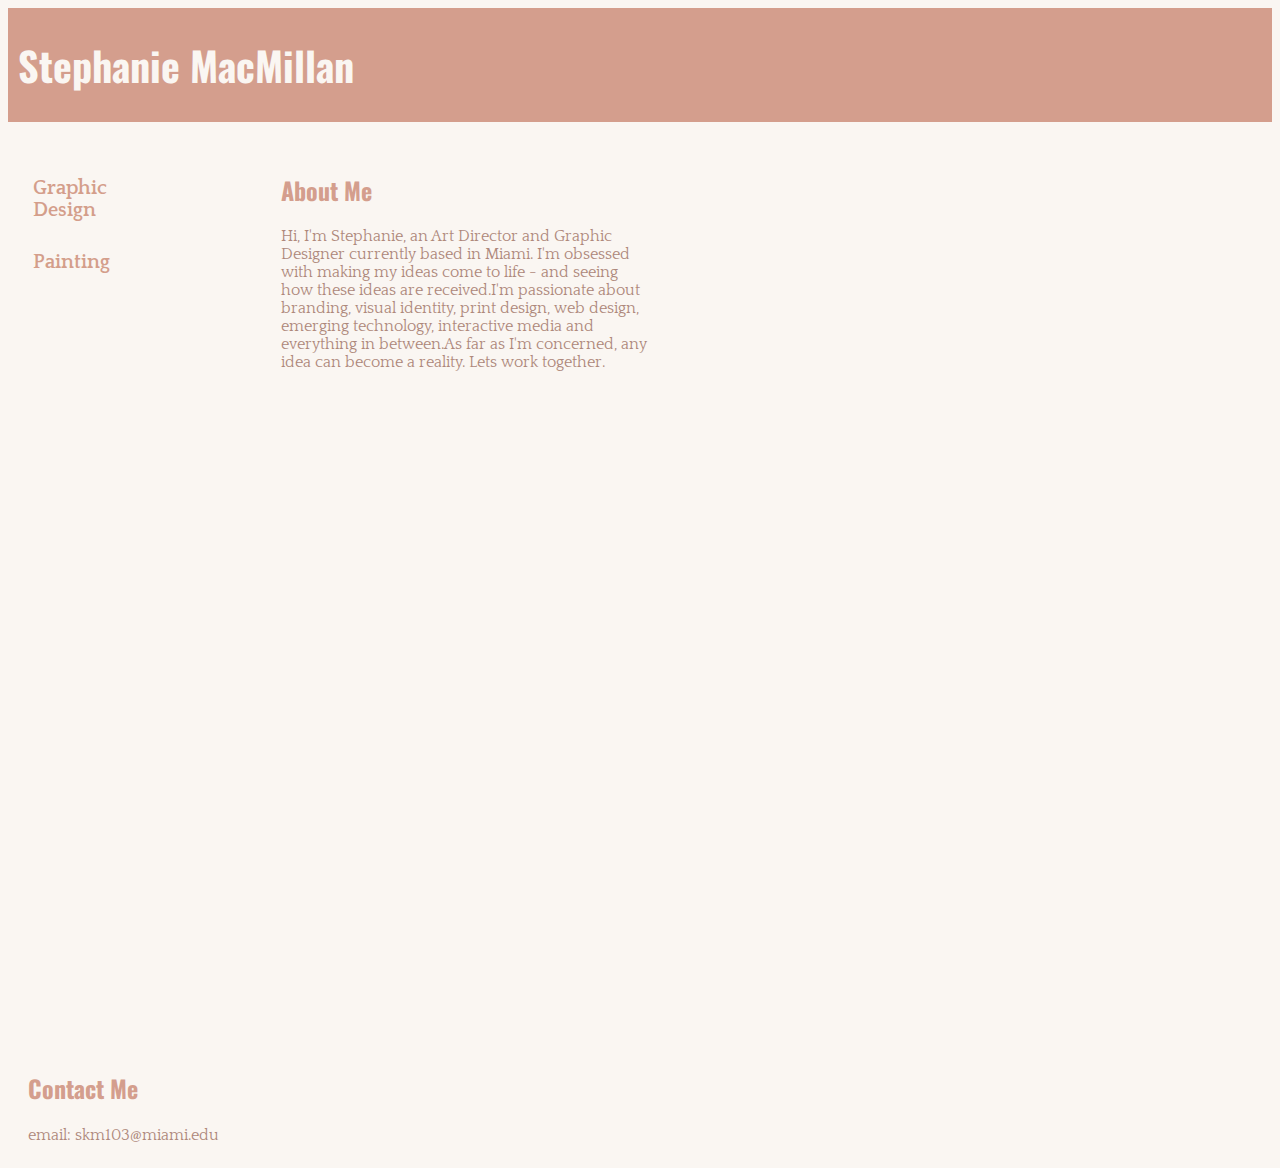
<file: index.html>
<!doctype html>
<html lang="en">


<head>
  <meta charset="utf-8" />
  <title>StephanieMacMillan</title>
  <link rel="stylesheet" href="css/stylesheet.css">


</head>

<body id="homepage">

<div id="container">
<header>
<h1>Stephanie MacMillan</h1>
</header>

<nav>
<ul>
<li><a href ="graphicdesign.html">Graphic Design</a></li>
  <li><a href ="paintings.html">Painting</a></li>

</ul>
</nav>




<main>
  <section>
  <h2>About Me</h2>
  <p>
  Hi, I'm Stephanie, an Art Director and Graphic Designer currently based in Miami.  I'm obsessed with making my ideas come to life - and seeing how these ideas are received.
   ​I'm passionate about branding, visual identity, print design, web design, emerging technology, interactive media and everything
  in between.
   ​As far as I'm concerned, any idea can become a reality.
  ​ Lets work together.
</p>
  </section>
</main>



<footer>
  <h2>Contact Me</h2>
<p>
 email: skm103@miami.edu


</p>

</footer>

</div>
</body>
</html>
</file>
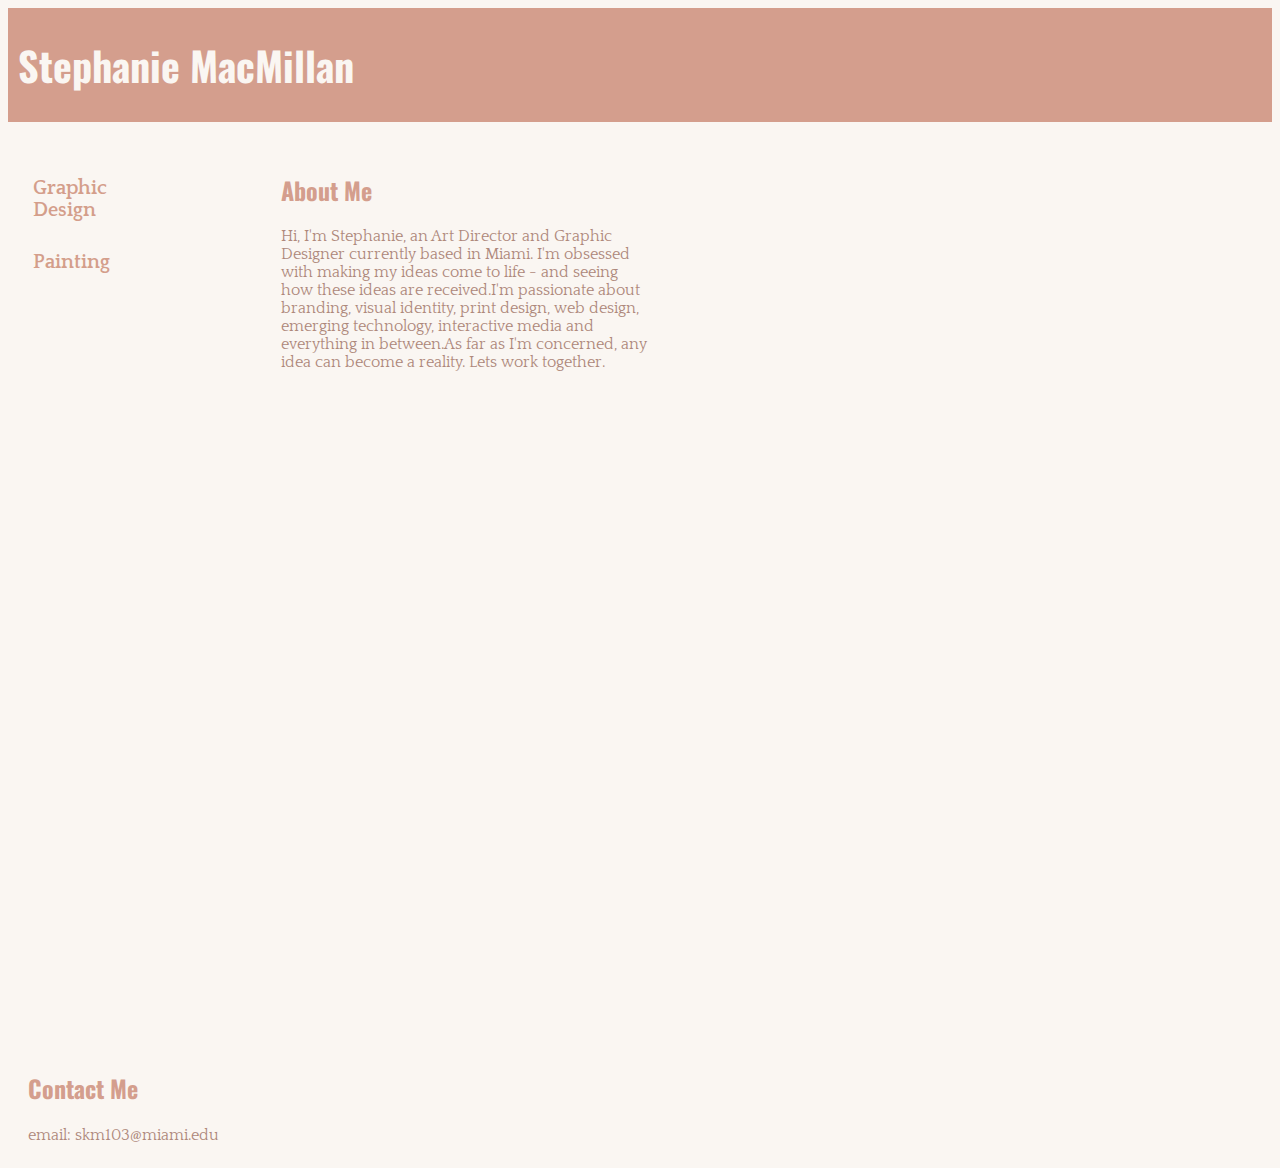
<file: finalproject.html>
<!doctype html>
<html lang="en">


<head>
  <meta charset="utf-8" />
  <title>StephanieMacMillan</title>
  <link rel="stylesheet" href="css/stylesheet.css">
  

</head>

<body id="homepage">

<div id="container">
<header>
<h1>Stephanie MacMillan</h1>
</header>

<nav>
<ul>
<li><a href ="graphicdesign.html">Graphic Design</a></li>
  <li><a href ="paintings.html">Painting</a></li>

</ul>
</nav>




<main>
  <section>
  <h2>About Me</h2>
  <p>
  Hi, I'm Stephanie, an Art Director and Graphic Designer currently based in Miami.  I'm obsessed with making my ideas come to life - and seeing how these ideas are received.
   ​I'm passionate about branding, visual identity, print design, web design, emerging technology, interactive media and everything
  in between.
   ​As far as I'm concerned, any idea can become a reality.
  ​ Lets work together.
</p>
  </section>
</main>



<footer>
  <h2>Contact Me</h2>
<p>
 email: skm103@miami.edu


</p>

</footer>

</div>
</body>
</html>
</file>
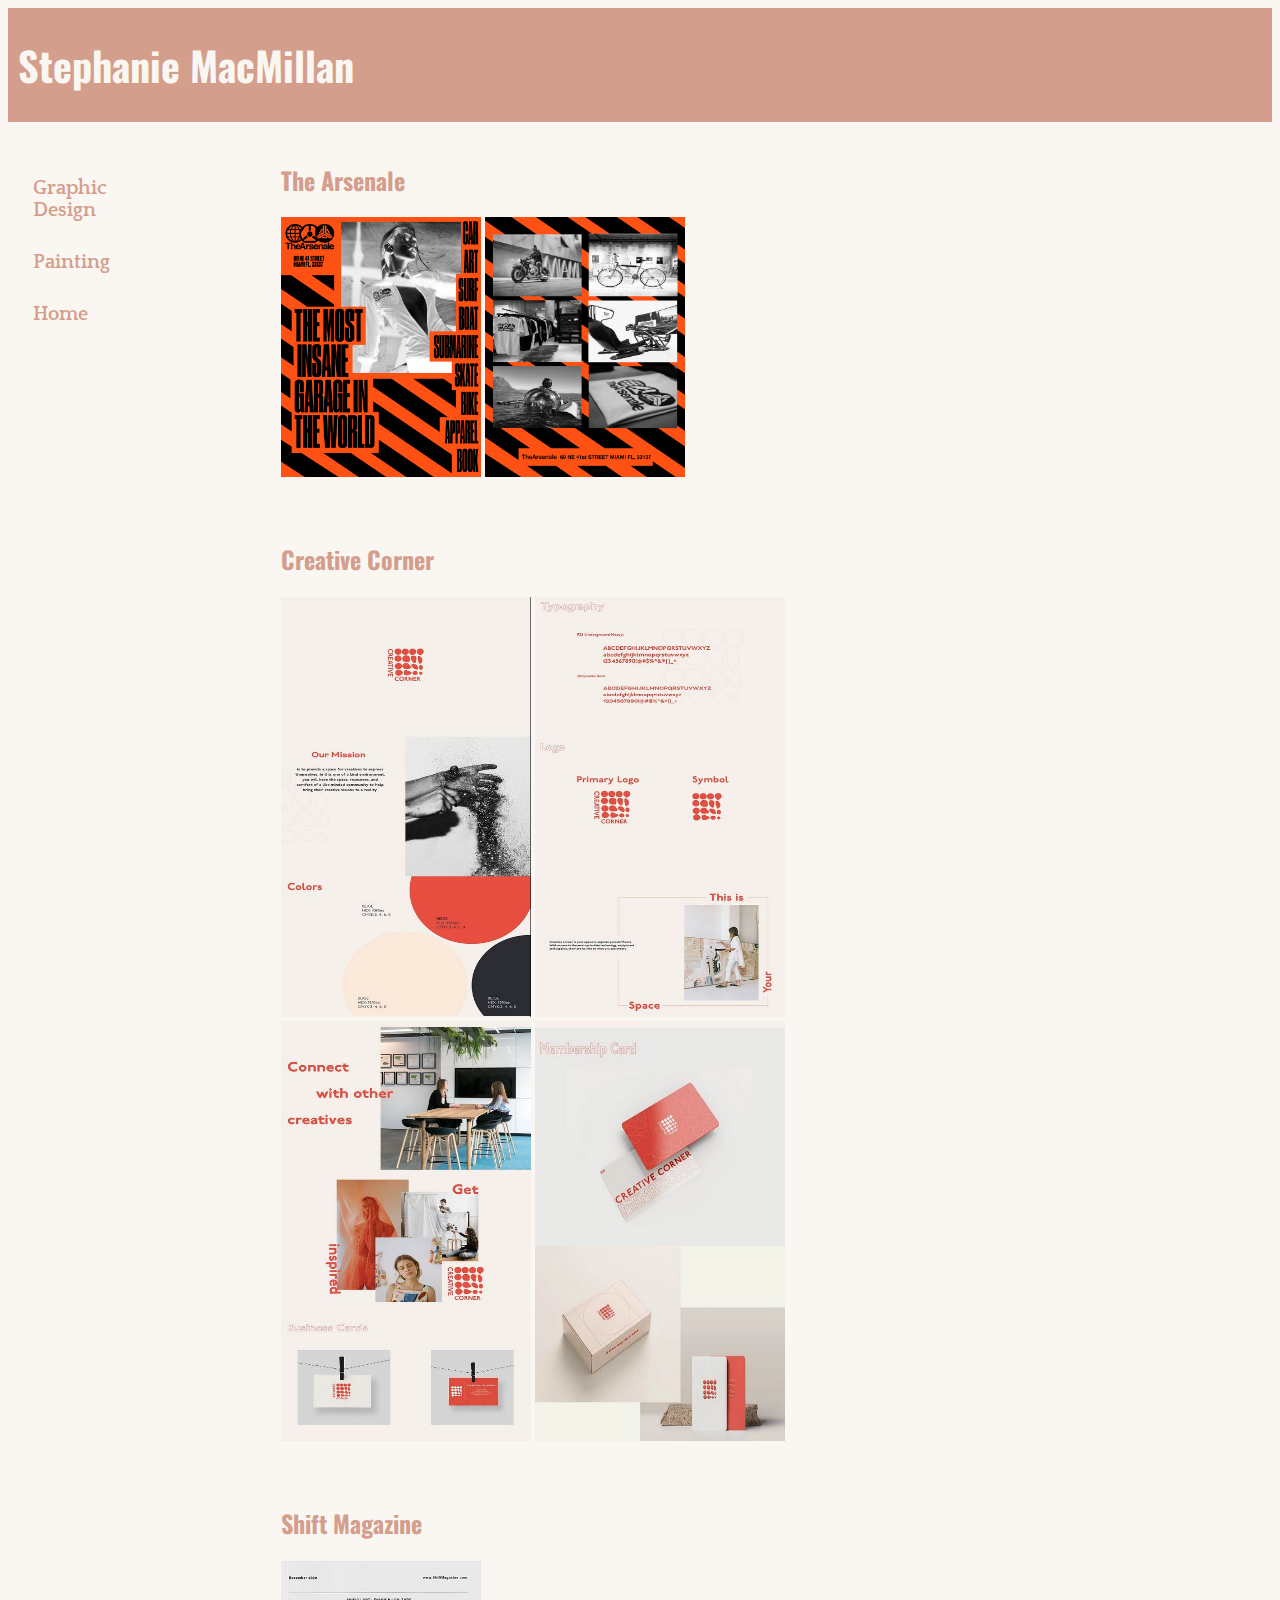
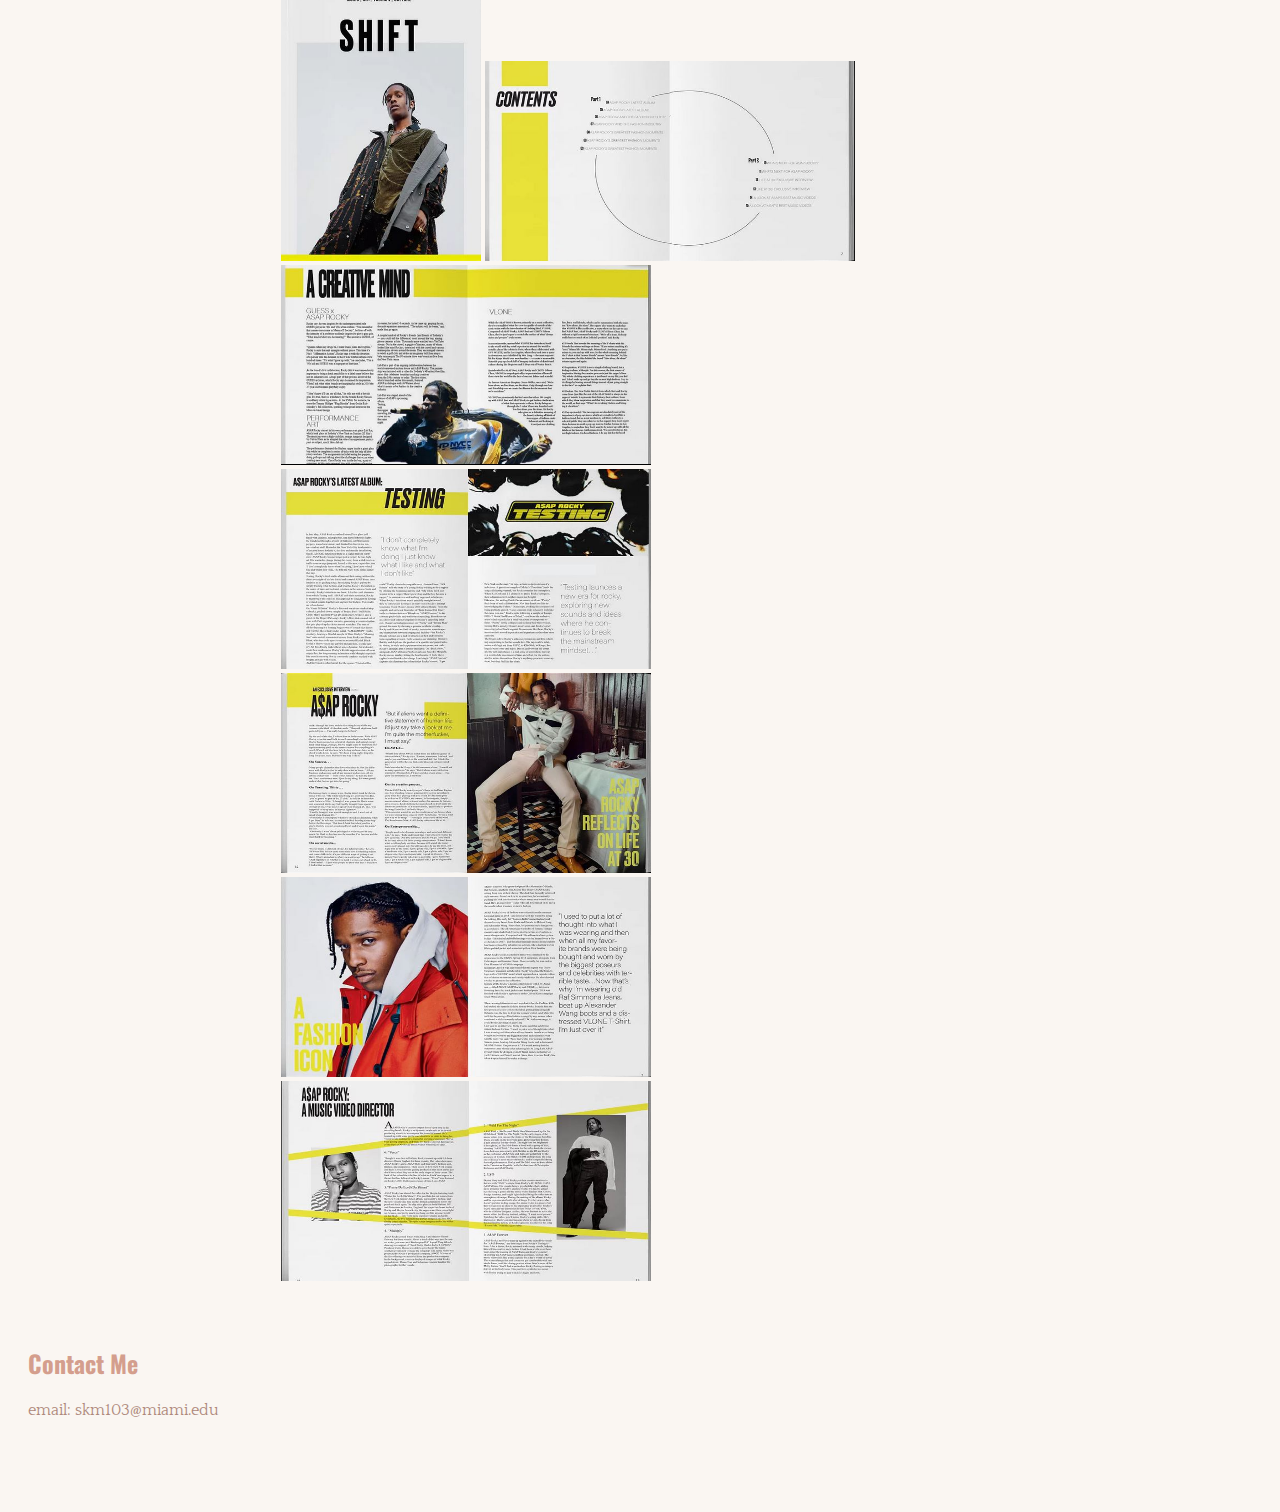
<file: graphicdesign.html>
<!doctype html>
<html lang="en">


<head>
  <meta charset="utf-8" />
  <title>Graphic Design</title>
  <link rel="stylesheet" href="css/stylesheet.css">
  </head>

<body id="graphicdesign">
<div id="container">
<header>
<h1>Stephanie MacMillan</h1>
</header>

<nav>
<ul>
<li><a href ="graphicdesign.html">Graphic Design</a></li>
  <li><a href ="paintings.html">Painting</a></li>
    <li><a href ="index.html">Home</a></li>
</ul>
</nav>

<main>
  <div id="gallery">
<section>
  <h2>The Arsenale</h2>
<img src="images/thearsenale.jpg" alt="The Arsenale Portfolio Piece" style="width:200px;height:260px;">
<img src="images/thearsenaletwo.jpg" alt="The Arsenale Portfolio Piece" style="width:200px;height:260px;">

</section>

<section>
  <h2>Creative Corner</h2>

<img src="images/creativecornerone.JPG" alt="Creative Corner page one" style="width:250px;height:420px;">

<img src="images/creativecornertwo.JPG" alt="Creative Corner page two" style="width:250px;height:420px;">

<img src="images/creativecorner3.JPG" alt="Creative Corner page three" style="width:250px;height:420px;">

<img src="images/creatviecornerfour.JPG" alt="Creative Corner page four" style="width:250px;height:420px;">

</section>


<section>
  <h2>Shift Magazine</h2>

<img src="images/magazinecover.JPG" alt="Magazine Cover" style="width:200px;height:300px;">
<img src="images/magazinecontents.JPG" alt="Magazine Table of Contents" style="width:370px;height:200px;">
<img src="images/magazinepageone.JPG" alt="Spread 1" style="width:370px;height:200px;">
<img src="images/magazinepagetwo.JPG" alt="Spread 2" style="width:370px;height:200px;">
<img src="images/magazinepagethree.JPG" alt="Spread 3" style="width:370px;height:200px;">
<img src="images/magaiznepagefour.JPG" alt="Spread 4" style="width:370px;height:200px;">
<img src="images/magazinepage6.JPG" alt="Spread 5" style="width:370px;height:200px;">

</section>
</div>


</main>







<footer>
  <h2>Contact Me</h2>
<p>
 email: skm103@miami.edu
</p>
</footer>
</div>
</body>
</html>
</file>
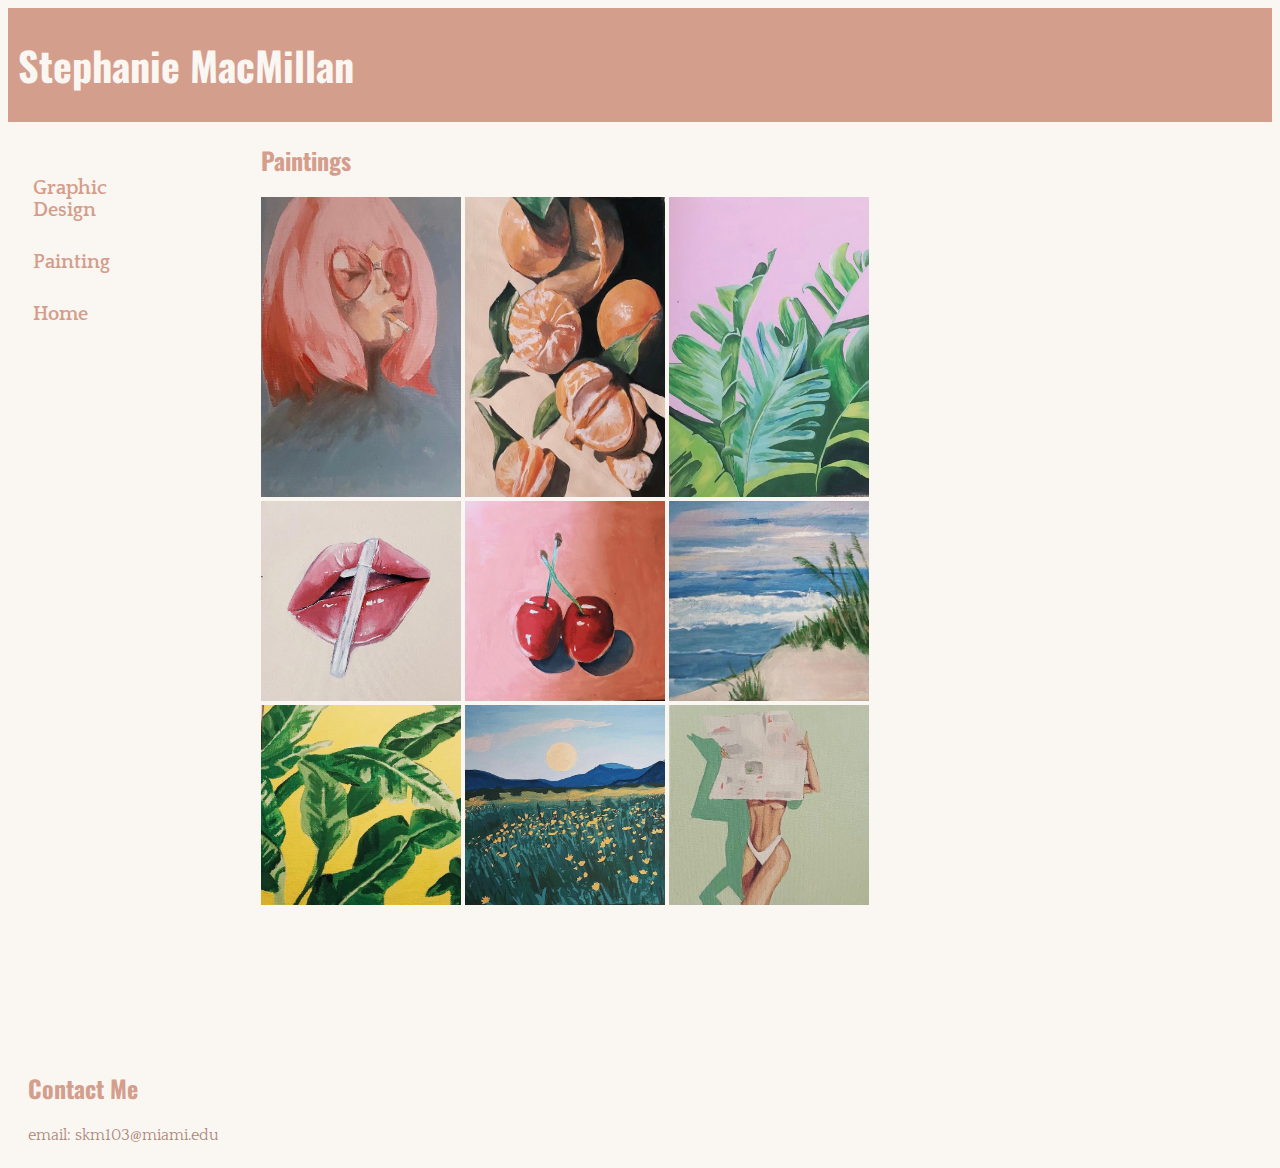
<file: paintings.html>
<!doctype html>
<html lang="en">


<head>
  <meta charset="utf-8" />
  <title>Paintings</title>
  <link rel="stylesheet" href="css/stylesheet.css">
</head>

<body id="paintings">
<div id="container">
<header>
<h1>Stephanie MacMillan</h1>
</header>

<nav>
<ul>
<li><a href ="graphicdesign.html">Graphic Design</a></li>
  <li><a href ="paintings.html">Painting</a></li>
    <li><a href ="index.html">Home</a></li>


</ul>
</nav>





<main>
 <h2> Paintings </h2>

<div>

<img src="images/paintingone.jpg" alt="Painting of Girl" style="width:200px;height:300px;">
<img src="images/paintingtwo.jpg" alt="Painting of Fruit" style="width:200px;height:300px;">
<img src="images/paintingsix.jpg" alt="Painting of Tropical Leaves" style="width:200px;height:300px;">
</div>

<div>

<img src="images/paintingthree.jpg" alt="Painting of Lips" style="width:200px;height:200px;">
<img src="images/paintingfour.jpg" alt="Painting of Cherry" style="width:200px;height:200px;">
<img src="images/paintingfive.jpg" alt="Painting of Beach" style="width:200px;height:200px;">
</div>

<div>
<img src="images/paintingseven.jpg" alt="Painting of Leaves" style="width:200px;height:200px;">
<img src="images/paintingeight.jpg" alt="Landscape Painting" style="width:200px;height:200px;">
<img src="images/paintingnine.jpg" alt="Sunbather Painting"  style="width:200px;height:200px">
</div>



</main>




<footer>
  <h2>Contact Me</h2>
<p>
 email: skm103@miami.edu

</p>


</footer>
</div>
</body>
</html>
</file>
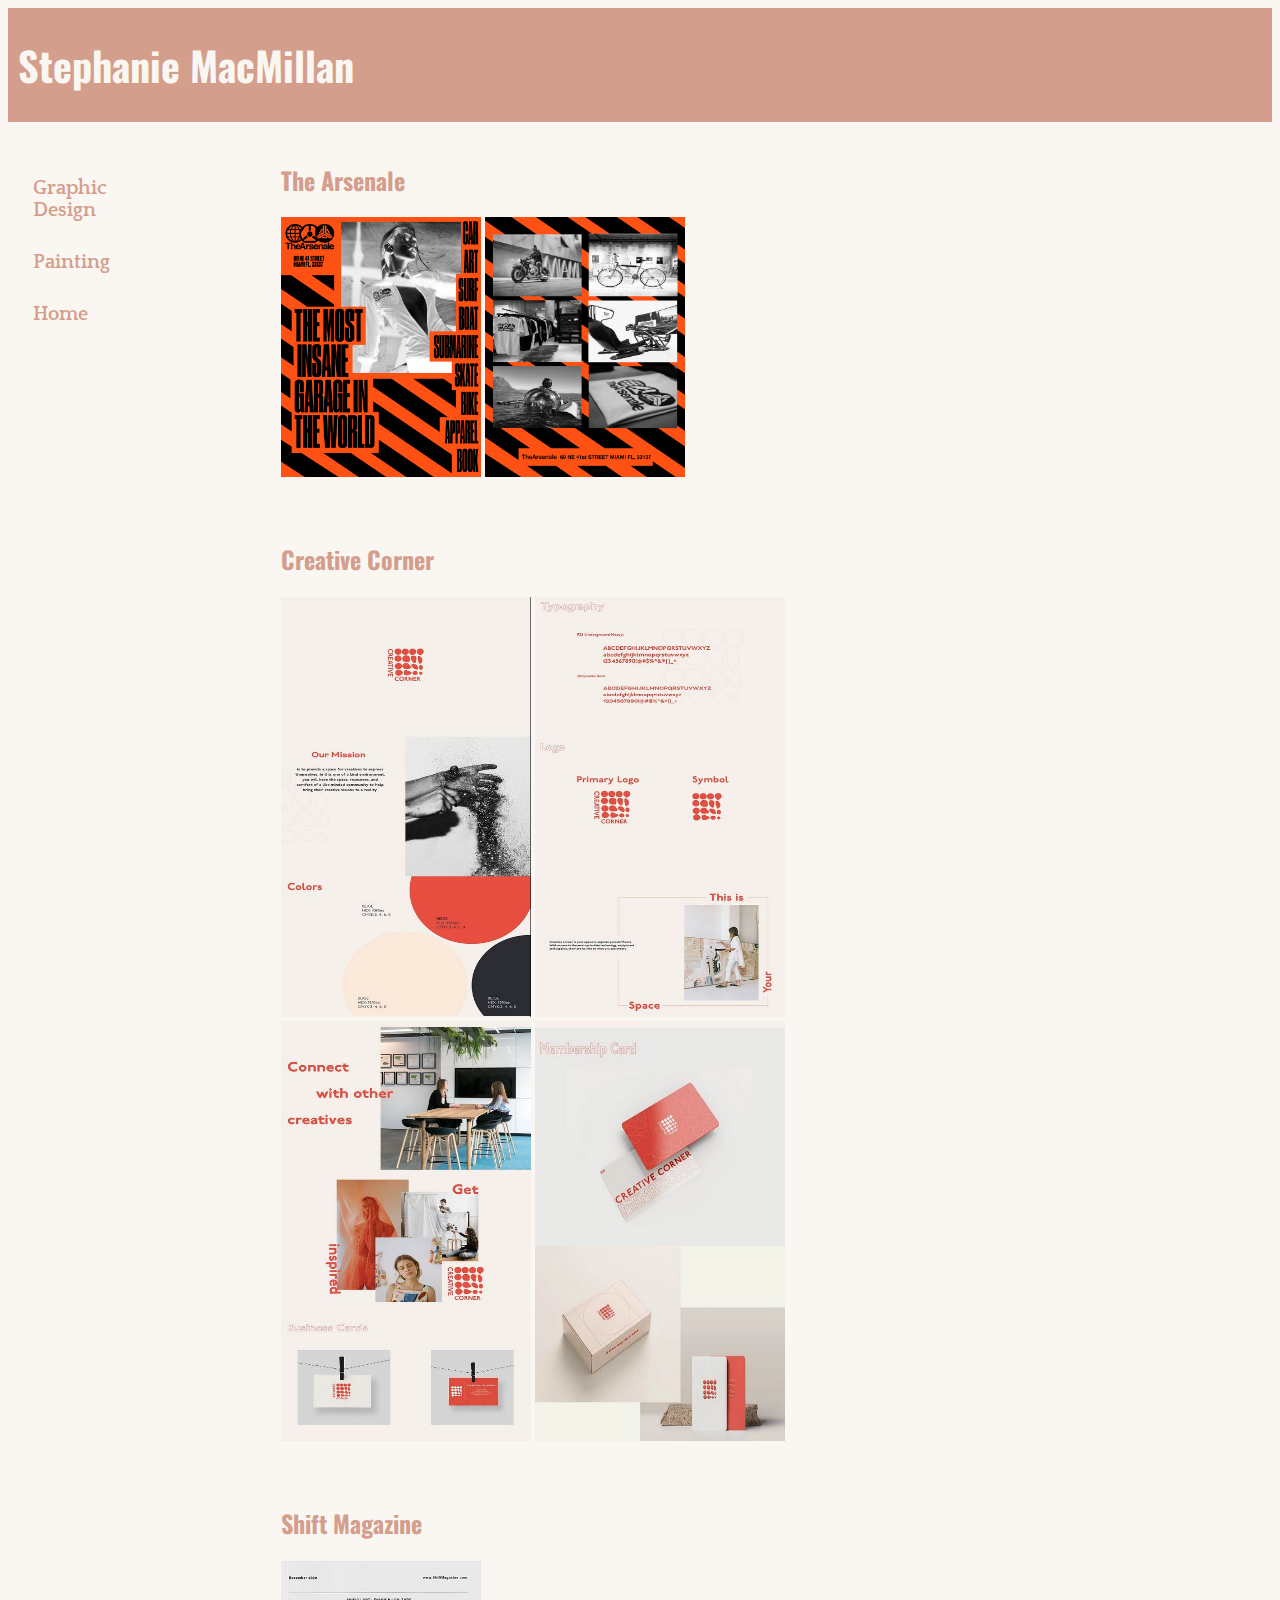
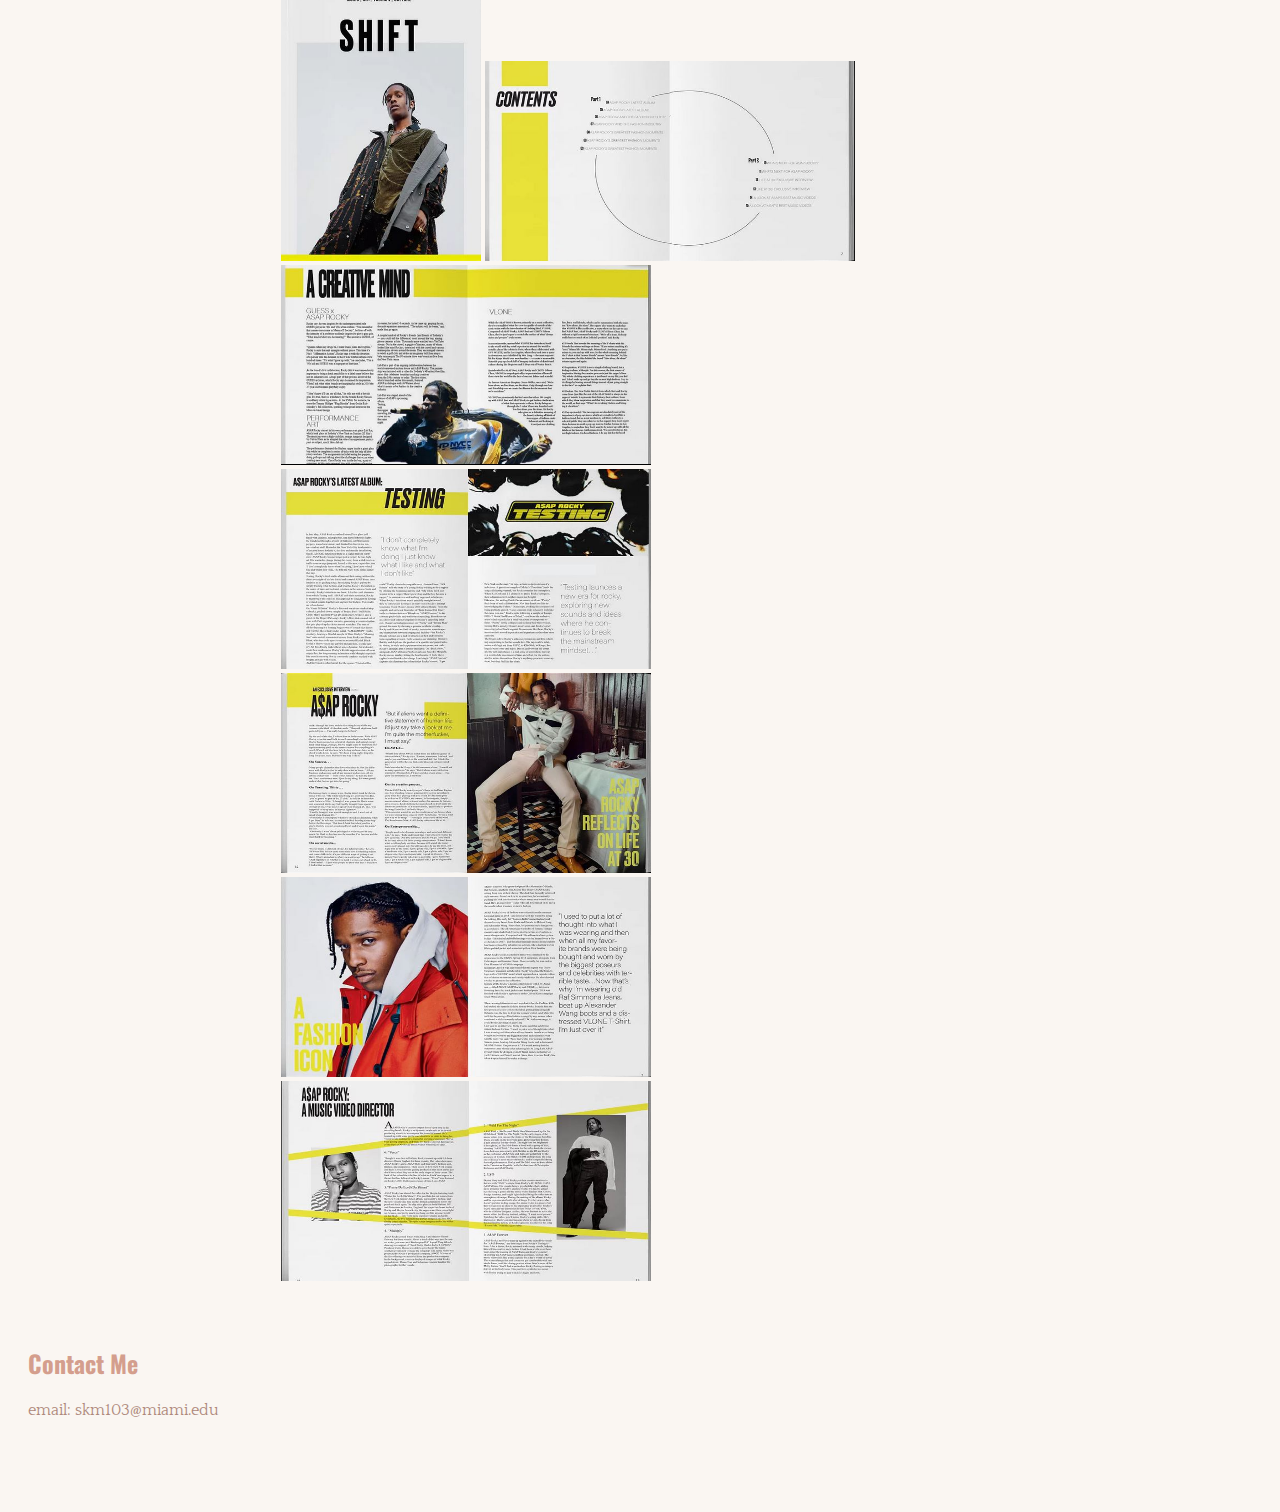
<file: FinalProject/graphicdesign.html>
<!doctype html>
<html lang="en">


<head>
  <meta charset="utf-8" />
  <title>Graphic Design</title>
  <link rel="stylesheet" href="css/stylesheet.css">
  </head>

<body id="graphicdesign">
<div id="container">
<header>
<h1>Stephanie MacMillan</h1>
</header>

<nav>
<ul>
<li><a href ="graphicdesign.html">Graphic Design</a></li>
  <li><a href ="paintings.html">Painting</a></li>
    <li><a href ="finalproject.html">Home</a></li>
</ul>
</nav>

<main>
  <div id="gallery">
<section>
  <h2>The Arsenale</h2>
<img src="images/thearsenale.jpg" alt="The Arsenale Portfolio Piece" style="width:200px;height:260px;">
<img src="images/thearsenaletwo.jpg" alt="The Arsenale Portfolio Piece" style="width:200px;height:260px;">

</section>

<section>
  <h2>Creative Corner</h2>

<img src="images/creativecornerone.JPG" alt="Creative Corner page one" style="width:250px;height:420px;">

<img src="images/creativecornertwo.JPG" alt="Creative Corner page two" style="width:250px;height:420px;">

<img src="images/creativecorner3.JPG" alt="Creative Corner page three" style="width:250px;height:420px;">

<img src="images/creatviecornerfour.JPG" alt="Creative Corner page four" style="width:250px;height:420px;">

</section>


<section>
  <h2>Shift Magazine</h2>

<img src="images/magazinecover.JPG" alt="Magazine Cover" style="width:200px;height:300px;">
<img src="images/magazinecontents.JPG" alt="Magazine Table of Contents" style="width:370px;height:200px;">
<img src="images/magazinepageone.JPG" alt="Spread 1" style="width:370px;height:200px;">
<img src="images/magazinepagetwo.JPG" alt="Spread 2" style="width:370px;height:200px;">
<img src="images/magazinepagethree.JPG" alt="Spread 3" style="width:370px;height:200px;">
<img src="images/magaiznepagefour.JPG" alt="Spread 4" style="width:370px;height:200px;">
<img src="images/magazinepage6.JPG" alt="Spread 5" style="width:370px;height:200px;">

</section>
</div>


</main>







<footer>
  <h2>Contact Me</h2>
<p>
 email: skm103@miami.edu
</p>
</footer>
</div>
</body>
</html>
</file>
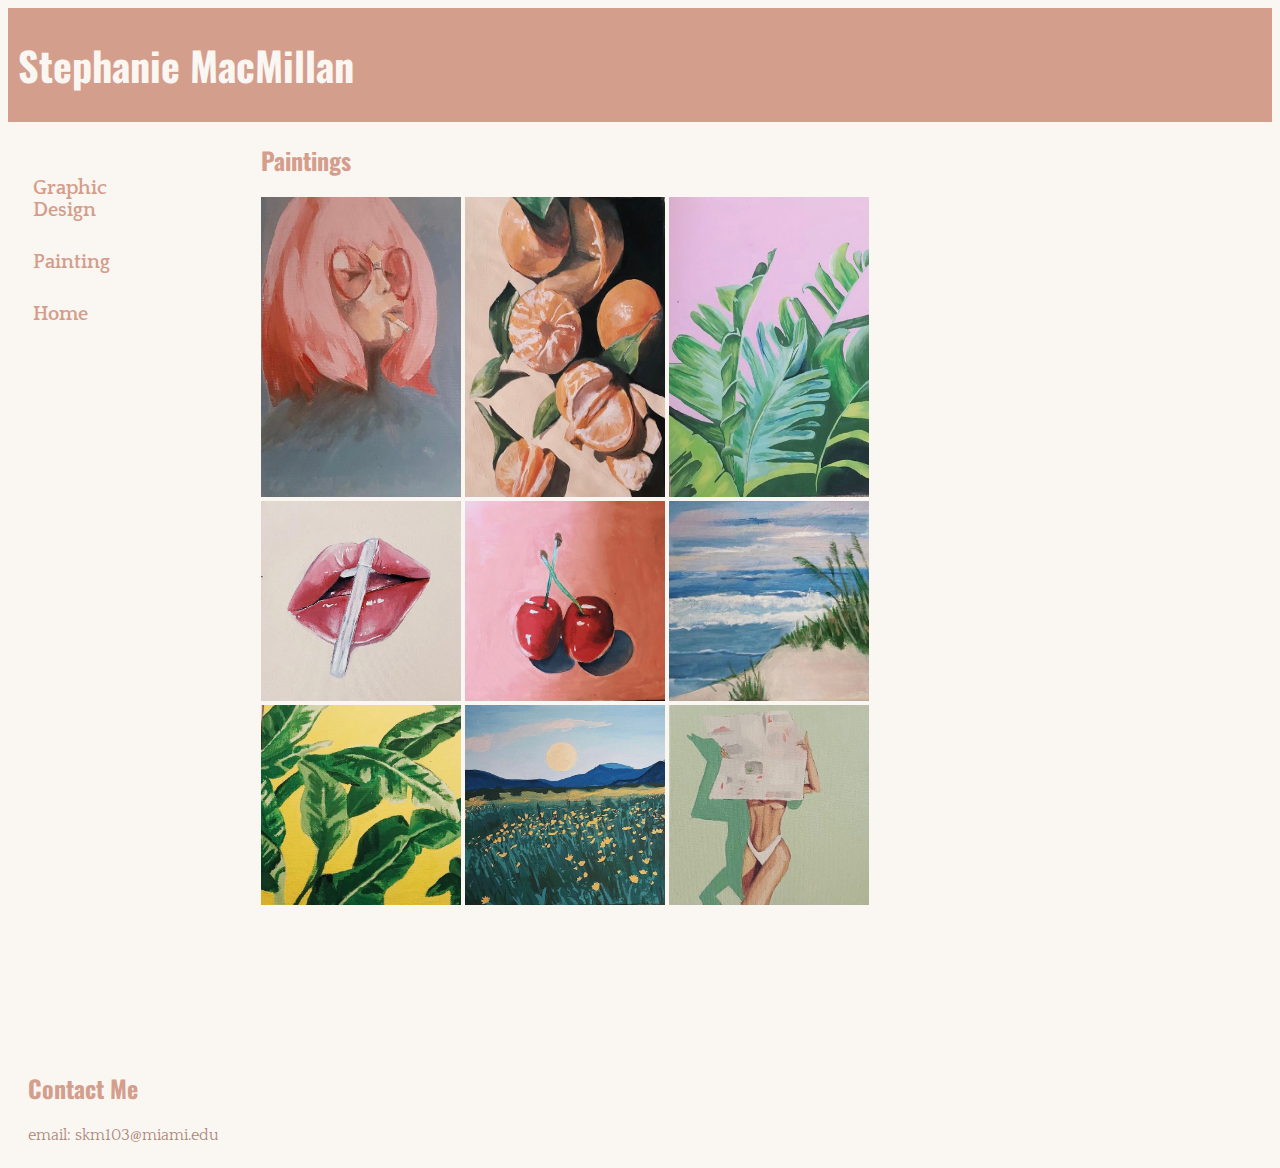
<file: FinalProject/paintings.html>
<!doctype html>
<html lang="en">


<head>
  <meta charset="utf-8" />
  <title>Paintings</title>
  <link rel="stylesheet" href="css/stylesheet.css">
</head>

<body id="paintings">
<div id="container">
<header>
<h1>Stephanie MacMillan</h1>
</header>

<nav>
<ul>
<li><a href ="graphicdesign.html">Graphic Design</a></li>
  <li><a href ="paintings.html">Painting</a></li>
    <li><a href ="finalproject.html">Home</a></li>


</ul>
</nav>





<main>
 <h2> Paintings </h2>

<div>

<img src="images/paintingone.jpg" alt="Painting of Girl" style="width:200px;height:300px;">
<img src="images/paintingtwo.jpg" alt="Painting of Fruit" style="width:200px;height:300px;">
<img src="images/paintingsix.jpg" alt="Painting of Tropical Leaves" style="width:200px;height:300px;">
</div>

<div>

<img src="images/paintingthree.jpg" alt="Painting of Lips" style="width:200px;height:200px;">
<img src="images/paintingfour.jpg" alt="Painting of Cherry" style="width:200px;height:200px;">
<img src="images/paintingfive.jpg" alt="Painting of Beach" style="width:200px;height:200px;">
</div>

<div>
<img src="images/paintingseven.jpg" alt="Painting of Leaves" style="width:200px;height:200px;">
<img src="images/paintingeight.jpg" alt="Landscape Painting" style="width:200px;height:200px;">
<img src="images/paintingnine.jpg" alt="Sunbather Painting"  style="width:200px;height:200px">
</div>



</main>




<footer>
  <h2>Contact Me</h2>
<p>
 email: skm103@miami.edu

</p>


</footer>
</div>
</body>
</html>
</file>
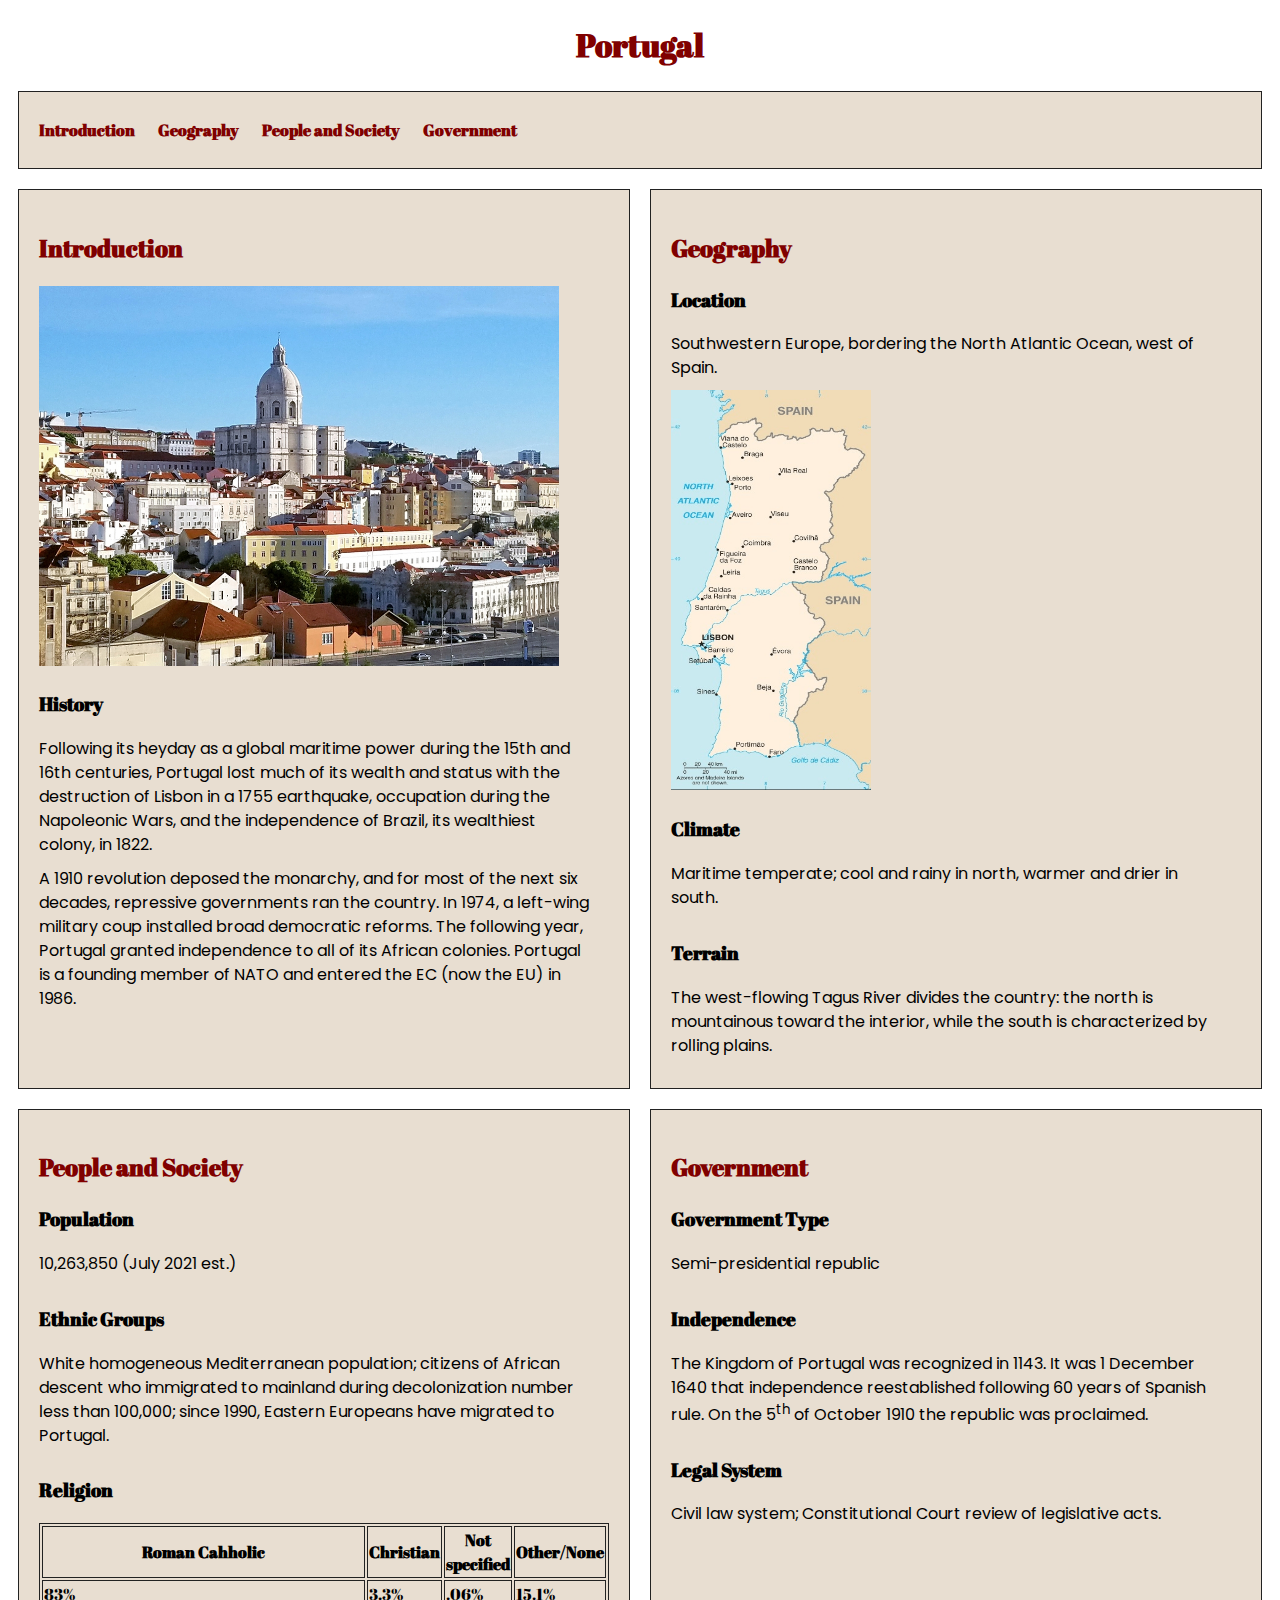
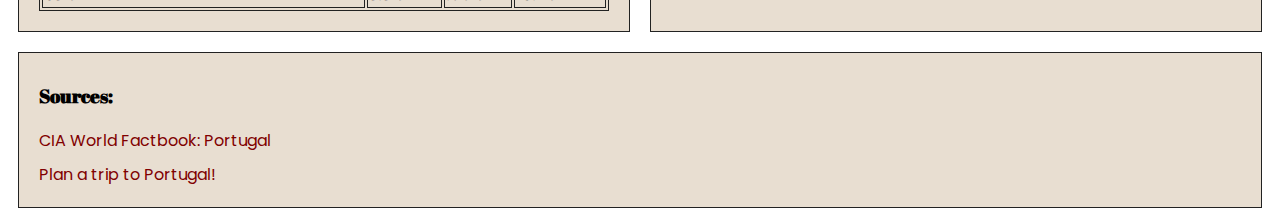
<file: Portugal Website/portugal.html>
<!doctype html>
<html lang="en">


<head>
  <meta charset="utf-8" />
  <title>Portugal</title>
  <link rel="stylesheet" href="css/stylesheet.css" >
  <link href="https://fonts.googleapis.com/css?family=Abril+Fatface|Poppins:300" rel="stylesheet">
</head>

<body>

<header>
<h1>Portugal</h1>


<nav>
<ul>
<li><a href ="#introduction">Introduction</a></li>
  <li><a href ="#geography">Geography</a></li>
    <li><a href ="#peopleandsociety">People and Society</a></li>
    <li><a href ="#government">Government</a></li>

</ul>
</nav>

</header>


<div id="wrapper">
<main>

<section id="introduction">
<h2>Introduction</h2>
<img src="images/portugaltown.jpg" width=520 height=380 alt="Town in Portugal">
<article>
<h3>History</h3>
<p>  Following its heyday as a global maritime power during the 15th and 16th centuries,
  Portugal lost much of its wealth and status with the destruction of Lisbon in a 1755 earthquake, occupation during the Napoleonic Wars, and the independence of Brazil, its wealthiest colony, in 1822.
 </p>
<p>A 1910 revolution deposed the monarchy, and for most of the next six decades, repressive governments ran the country.
In 1974, a left-wing military coup installed broad democratic reforms. The following year, Portugal granted independence to all of its African colonies. Portugal is a founding member of NATO and entered the EC (now the EU) in 1986.
</p>
</article>
</section>




<section id="geography">
<h2>Geography</h2>
<article>
<h3>Location </h3>
<p> Southwestern Europe, bordering the North Atlantic Ocean, west of Spain. </p>
<img src="images/map.png" alt="Map of Portugal" width= "200" height= "400">
</article>
<article>
<h3>Climate </h3>
<p> Maritime temperate; cool and rainy in north, warmer and drier in south.</p>
</article>
<article>
<h3>Terrain </h3>
<p> The west-flowing Tagus River divides the country: the north is mountainous toward the interior, while the south is characterized by rolling plains.  </p>
</article>
</section>



<section id="peopleandsociety">
  <h2>People and Society</h2>
  <article>
  <h3> Population </h3>
<p>10,263,850 (July 2021 est.) </p>
</article>
<article>
  <h3> Ethnic Groups </h3>
<p>White homogeneous Mediterranean population; citizens of African descent who immigrated to mainland during decolonization number less than 100,000; since 1990, Eastern Europeans have migrated to Portugal. </p>
</article>
<article>
  <h3> Religion </h3>
  <table>
    <tr>
    <th> Roman Cahholic  </th>
    <th> Christian  </th>
    <th> Not specified  </th>
    <th> Other/None  </th>
  </tr>
  <tr>
    <td> 83% </td>
    <td> 3.3% </td>
    <td> .06% </td>
    <td> 15.1% </td>
  </tr>
  </table>
  </article>
  </section>



<section id="government">
<h2>Government</h2>
<article>
<h3> Government Type </h3>
<p> Semi-presidential republic </p>
</article>

<article>
<h3> Independence </h3>
<p>The Kingdom of Portugal was recognized in 1143. It was  1 December 1640 that independence reestablished following 60 years of Spanish rule. On the 5<sup>th</sup> of October 1910 the republic was proclaimed. </p>
</article>

<article>
<h3> Legal System </h3>
<p> Civil law system; Constitutional Court review of legislative acts. </p>
</article>
</section>

</main>
</div>



<footer>
  <h3>Sources:</h3>
<p>
 <a href="https://www.cia.gov/the-world-factbook/countries/portugal/#government">CIA World Factbook: Portugal</a>
</p>
<p><a href="https://triptile.com/portugal">Plan a trip to Portugal!</a> </p>

</footer>
</body>
</html>
</file>
<file: css/stylesheet.css>
@import url('https://fonts.googleapis.com/css2?family=Oswald&family=Quattrocento&display=swap');

body {
  font-family: 'quattrocento', serif;
  background-color: #faf6f2;
}


p{
  font-family: 'quattrocento', serif;
  color: #ae887b
}


h1 {
  font-family: 'oswald', sans-serif;
  color: #faf6f2;
  text-align: left;
  font-size: 40px;
  padding-left: 10px;
}


h2{
  font-family: 'oswald', sans-serif;
  color: #d49e8d;
}


ul {
  list-style-type: none;
  margin: 0px;
  padding: 0px;
  width: 20px;
}


nav{
  padding: 0px 0px;
  margin-top: 30px;
  font-family: 'quattrocento', serif;
  font-size: 20px;
  grid-area: nav;
}


nav ul {
  padding: 10px;
  list-style-type: none;
}


nav li {
  font-weight: bold;
  margin-right: 0px;
  margin-top:0px;
  padding: 15px;
}


nav a{
  color: #d49e8d;
}


nav a:link,
nav a:visited {
  color: #d49e8b;
  text-decoration: none;
}


nav a:hover {
  color: #683b2b;
}


nav a:active{
  color: #ffffff;
}


section {
  padding: 20px;
}



#container {
  display: grid;
  grid-template-rows: 0fr 7fr .5fr;
  grid-template-columns: 2fr 5fr 3fr;
  grid-template-areas:
    "header header header"
    "nav main main"
    "footer footer footer";
  grid-gap: 0px;
  margin: 0px;
  padding: 0px;
  border: 0px;
}

header {
  grid-area: header;
  background-color: #d49e8d;
  margin-bottom: 0px;
  padding-bottom: 0px;
}



#homepage main {
  display: grid;
  grid-template-columns: 2fr 1fr;
  grid-gap: 20px;
  padding-top: 10px;
}




#painting main{
  display: grid;
  grid-template-columns: 1fr 1fr 1fr;

}



#gallery {
  display: flex;
  flex-wrap: wrap;
  flex: 50%;
}






footer{
  grid-area: footer;
  padding-left: 20px;
  padding-top: 20px;
}
</file>
<file: FinalProject/css/stylesheet.css>
@import url('https://fonts.googleapis.com/css2?family=Oswald&family=Quattrocento&display=swap');

body {
  font-family: 'quattrocento', serif;
  background-color: #faf6f2;
}


p{
  font-family: 'quattrocento', serif;
  color: #ae887b
}


h1 {
  font-family: 'oswald', sans-serif;
  color: #faf6f2;
  text-align: left;
  font-size: 40px;
  padding-left: 10px;
}


h2{
  font-family: 'oswald', sans-serif;
  color: #d49e8d;
}


ul {
  list-style-type: none;
  margin: 0px;
  padding: 0px;
  width: 20px;
}


nav{
  padding: 0px 0px;
  margin-top: 30px;
  font-family: 'quattrocento', serif;
  font-size: 20px;
  grid-area: nav;
}


nav ul {
  padding: 10px;
  list-style-type: none;
}


nav li {
  font-weight: bold;
  margin-right: 0px;
  margin-top:0px;
  padding: 15px;
}


nav a{
  color: #d49e8d;
}


nav a:link,
nav a:visited {
  color: #d49e8b;
  text-decoration: none;
}


nav a:hover {
  color: #683b2b;
}


nav a:active{
  color: #ffffff;
}


section {
  padding: 20px;
}



#container {
  display: grid;
  grid-template-rows: 0fr 7fr .5fr;
  grid-template-columns: 2fr 5fr 3fr;
  grid-template-areas:
    "header header header"
    "nav main main"
    "footer footer footer";
  grid-gap: 0px;
  margin: 0px;
  padding: 0px;
  border: 0px;
}

header {
  grid-area: header;
  background-color: #d49e8d;
  margin-bottom: 0px;
  padding-bottom: 0px;
}



#homepage main {
  display: grid;
  grid-template-columns: 2fr 1fr;
  grid-gap: 20px;
  padding-top: 10px;
}




#painting main{
  display: grid;
  grid-template-columns: 1fr 1fr 1fr;

}



#gallery {
  display: flex;
  flex-wrap: wrap;
  flex: 50%;
}






footer{
  grid-area: footer;
  padding-left: 20px;
  padding-top: 20px;
}
</file>
<file: Portugal Website/css/stylesheet.css>
body {
font-family: 'Abril Fatface', cursive;
line-height: 1.5;
}
p{
font-family:  'Poppins', sans-serif;
}

h1 {
  color: #800000;
  text-align: center;
}


h2{
  color: #800000;
}


table, th, td {
  border: 1px solid #222;
  width:100%
}

nav{
  background-color:#e8ded1;
  border: 1px solid #222;
  padding: 10px 20px;
  margin: 10px 10px;
}

nav ul {
  padding-left:0;
  list-style-type: none;
}

nav li {
  font-weight: bold;
  display: inline-block;
  margin-right: 20px;
}

nav a,
nav a:link,
nav a:visited {
  color: #800000;
  text-decoration: none;
}

nav a:hover {
  color: #808080;
}

nav a:active{
  color: #ffffff;
}

section {
  background-color: #e8ded1;
  display: inline-block;
  vertical-align: top;
}

p{
  margin: 0px;
  padding-top: 0px;
  padding-bottom: 10px;
  padding-right: 20px;

}



section{
  border: 1px solid #222;
  padding: 20px 20px;
  margin: 10px;
}

#wrapper {
  max-width: 2000px;
      margin: 0 auto;

}

main {
  display: grid;
  grid-template-columns: 1fr 1fr;
}

footer{
  background-color:#e8ded1;
  border: 1px solid #222;
  padding: 10px 20px;
  margin: 10px 10px;
}



footer a,
footer a:link,
footer a:visited {
  color: #800000;
  text-decoration: none;
}

footer a:hover {
  color: #808080;
}

footer a:active{
  color: #ffffff;
}
</file>
